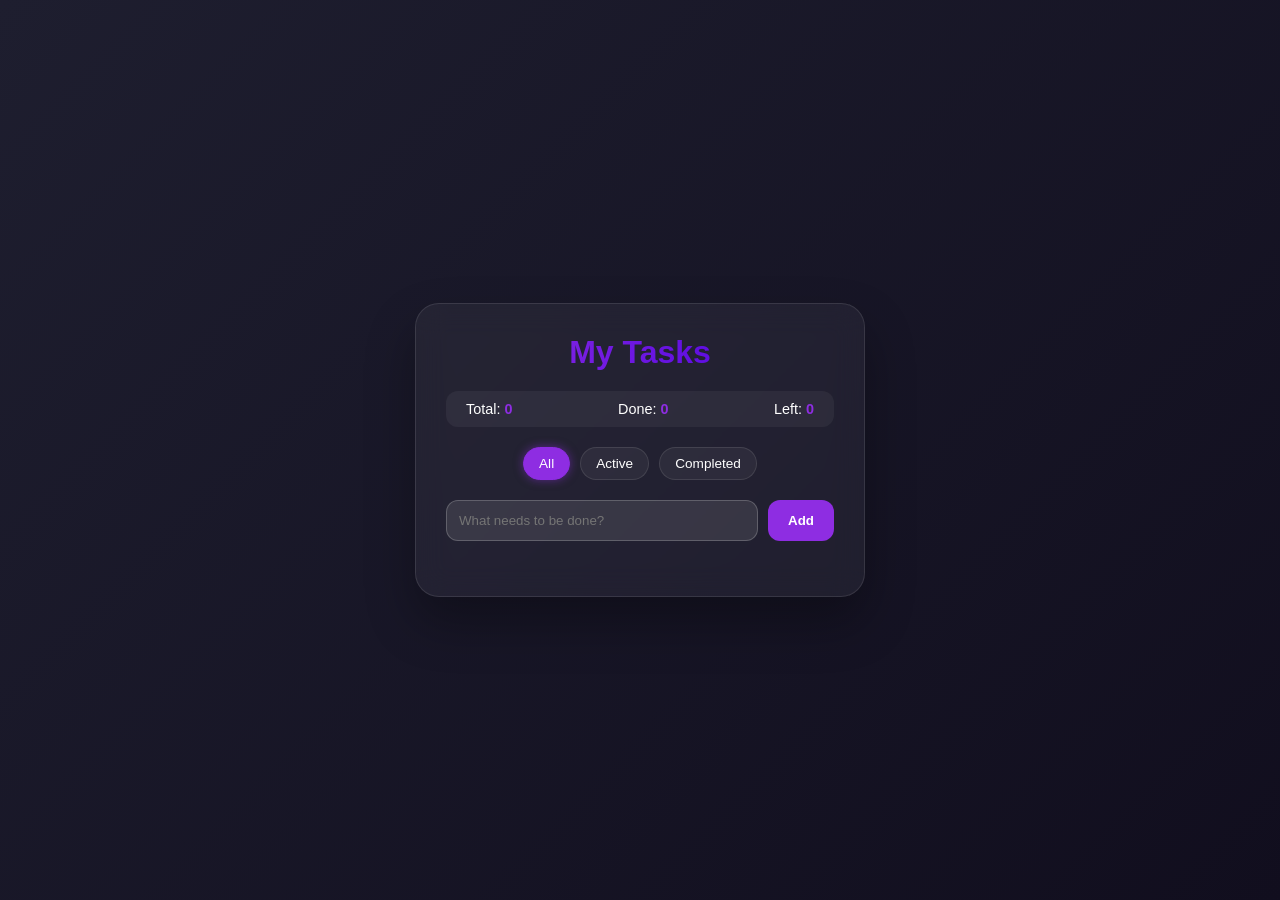
<file: adv_Todo/index.html>
<!DOCTYPE html>
<html lang="en">
<head>
    <meta charset="UTF-8">
    <meta name="viewport" content="width=device-width, initial-scale=1.0">
    <title>Premium Todo App</title>
    <link rel="stylesheet" href="style.css">
</head>
<body>
<div class="container">
    <h1>My Tasks</h1>
    <div class="stats">
        <div class="stat-item">Total: <span id="totalCount">0</span></div>
        <div class="stat-item">Done: <span id="doneCount">0</span></div>
        <div class="stat-item">Left: <span id="remainingCount">0</span></div>
    </div>
    
    <!-- New Filter Section -->
    <div class="filter-buttons">
        <button class="filter-btn active" data-filter="all">All</button>
        <button class="filter-btn" data-filter="active">Active</button>
        <button class="filter-btn" data-filter="completed">Completed</button>
    </div>

    <div class="input-group">
        <input type="text" id="todoInput" placeholder="What needs to be done?">
        <button id="addTodoButton">Add</button>
    </div>
    <ul id="todoList"></ul>
</div>


    <script src="script.js"></script>
</body>
</html>
</file>
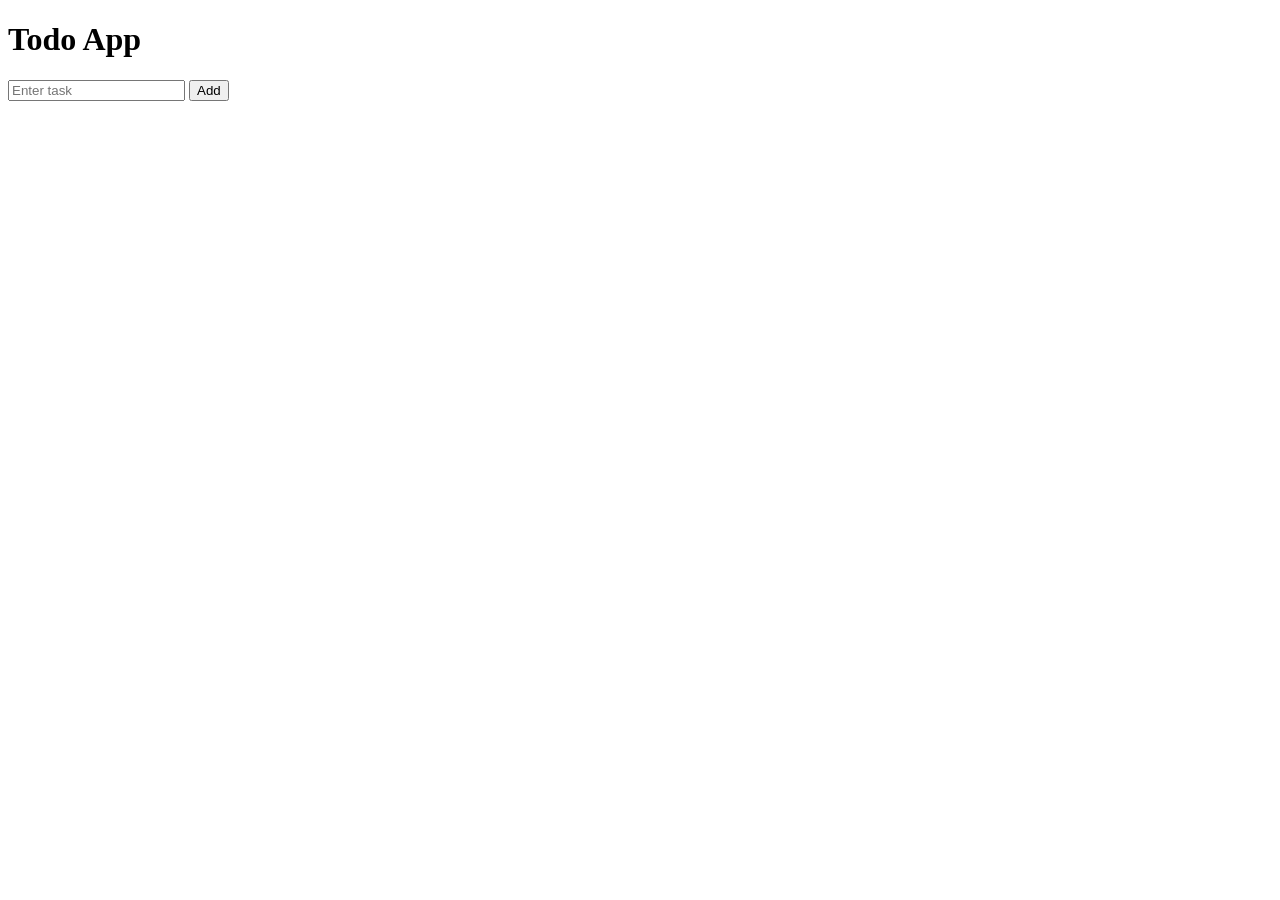
<file: todo/index.html>
<!DOCTYPE html>
<html>
<head>
  <title>Todo App</title>
</head>
<body>

  <h1>Todo App</h1>

  <input
    type="text"
    id="taskInput"
    placeholder="Enter task"
  >

  <button id="addBtn">
    Add
  </button>

  <ul id="taskList"></ul>

  <script src="app.js"></script>

</body>
</html>
</file>
<file: adv_Todo/style.css>
* {
    margin: 0;
    padding: 0;
    box-sizing: border-box;
    font-family: 'Segoe UI', sans-serif;
}

body {
    min-height: 100vh;
    background: linear-gradient(135deg, #1e1e2f, #110e1e);
    display: flex;
    justify-content: center;
    align-items: center;
    color: #fff;
}

.container {
    background: rgba(255, 255, 255, 0.05);
    backdrop-filter: blur(15px);
    border: 1px solid rgba(255, 255, 255, 0.1);
    border-radius: 24px;
    padding: 30px;
    width: 450px;
    box-shadow: 0 25px 50px rgba(0, 0, 0, 0.3);
}

h1 {
    text-align: center;
    margin-bottom: 20px;
    background: linear-gradient(to right, #8e2de2, #4a00e0);
    -webkit-background-clip: text;
    -webkit-text-fill-color: transparent;
}

/* Stats Dashboard */
.stats {
    display: flex;
    justify-content: space-between;
    margin-bottom: 20px;
    background: rgba(255, 255, 255, 0.05);
    padding: 10px 20px;
    border-radius: 12px;
    font-size: 0.9rem;
}

.stat-item span {
    font-weight: bold;
    color: #8e2de2;
}

/* Input Styles */
.input-group {
    display: flex;
    gap: 10px;
    margin-bottom: 25px;
}

input {
    flex: 1;
    background: rgba(255, 255, 255, 0.1);
    border: 1px solid rgba(255, 255, 255, 0.2);
    border-radius: 12px;
    padding: 12px;
    color: white;
    outline: none;
}

input:focus {
    border-color: #8e2de2;
}

#addTodoButton {
    background: #8e2de2;
    color: white;
    border: none;
    padding: 0 20px;
    border-radius: 12px;
    cursor: pointer;
    font-weight: bold;
}

/* List Items */
ul {
    list-style: none;
}

li {
    background: rgba(255, 255, 255, 0.03);
    margin-bottom: 10px;
    padding: 12px;
    border-radius: 12px;
    display: flex;
    align-items: center;
    gap: 10px;
    transition: 0.3s;
}

li span {
    flex: 1;
}

/* Strike-through logic */
li.completed span {
    text-decoration: line-through;
    opacity: 0.5;
}

.btn-done {
    background: #2ed573;
    color: white;
    border: none;
    padding: 5px 10px;
    border-radius: 8px;
    cursor: pointer;
}

.btn-delete {
    background: #ff4757;
    color: white;
    border: none;
    padding: 5px 10px;
    border-radius: 8px;
    cursor: pointer;
}

li:hover {
    background: rgba(255, 255, 255, 0.08);
}


.filter-buttons {
    display: flex;
    justify-content: center;
    gap: 10px;
    margin-bottom: 20px;
}

.filter-btn {
    background: rgba(255, 255, 255, 0.05);
    border: 1px solid rgba(255, 255, 255, 0.1);
    color: #fff;
    padding: 8px 15px;
    border-radius: 20px;
    cursor: pointer;
    font-size: 0.85rem;
    transition: 0.3s;
}

.filter-btn.active {
    background: #8e2de2;
    border-color: #8e2de2;
    box-shadow: 0 0 10px rgba(142, 45, 226, 0.5);
}

.filter-btn:hover:not(.active) {
    background: rgba(255, 255, 255, 0.1);
}
</file>
